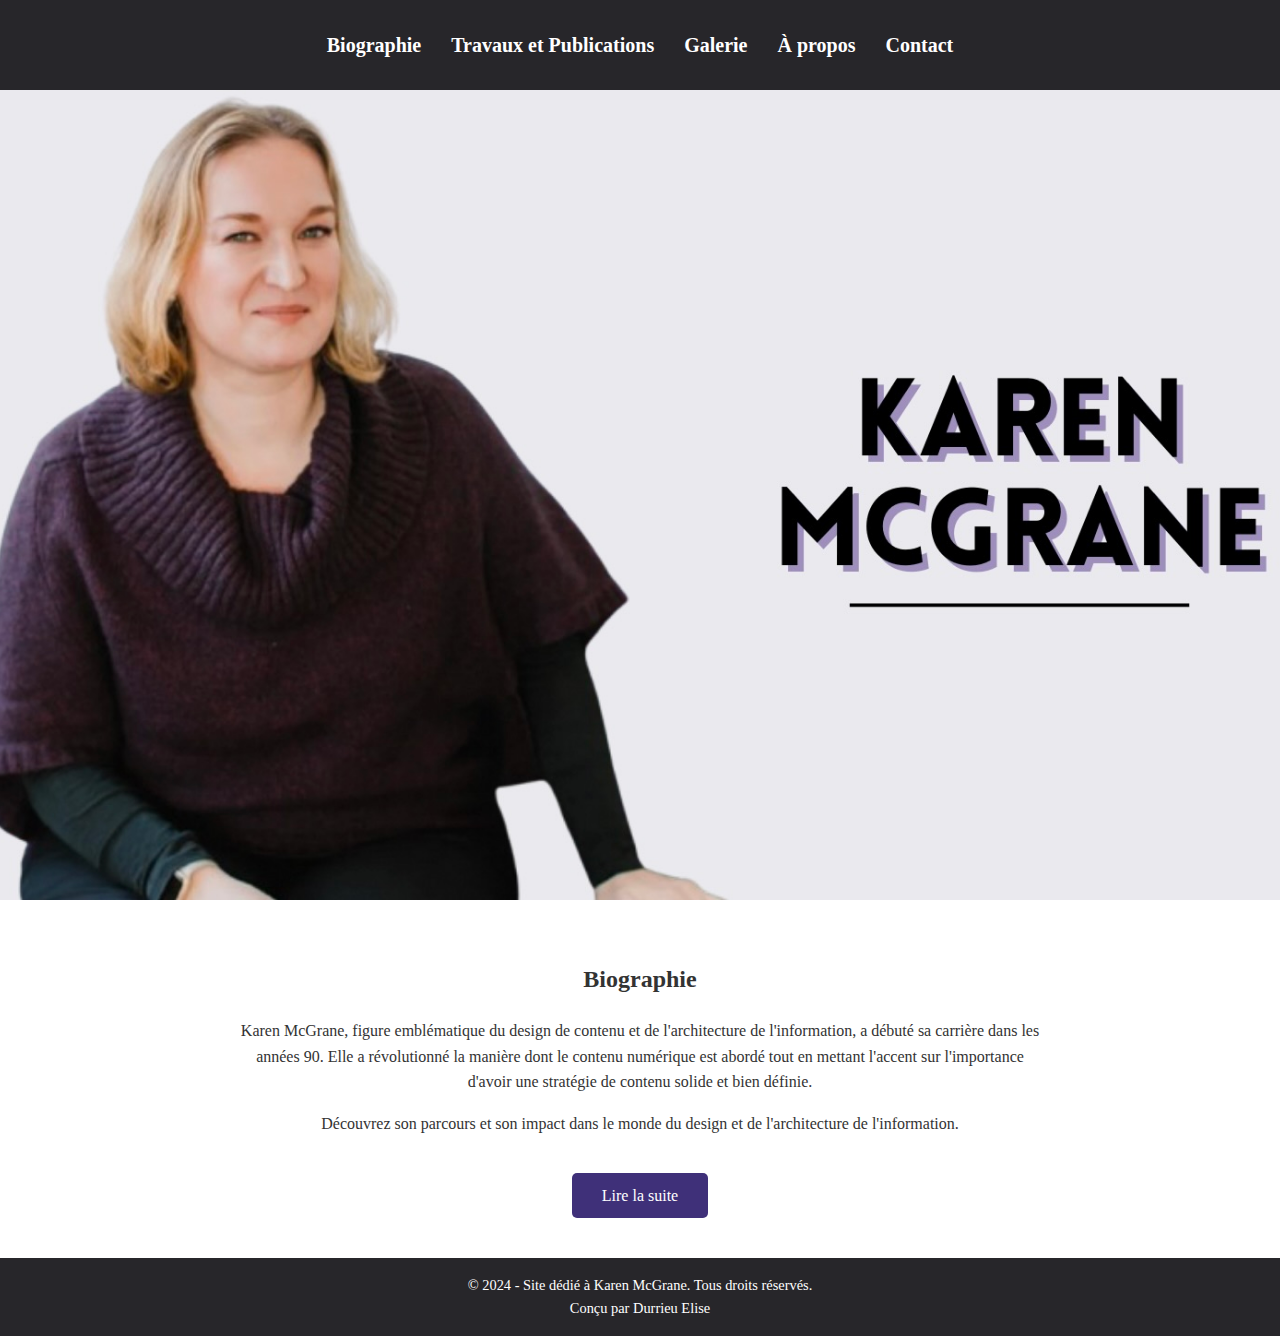
<file: index.html>
<!DOCTYPE html>
<html lang="fr">
<head>
    <meta charset="UTF-8">
    <meta name="viewport" content="width=device-width, initial-scale=1.0">
    <title>Biographie de Karen McGrane</title>
    <link rel="stylesheet" href="./css/style.css">
</head>
<body>
    <header>
        <nav>
            <ul class="menu">
                <li><a href="./html/biographie.html">Biographie</a></li>
                <li><a href="./html/Travaux et Publications.html">Travaux et Publications</a></li>
                <li><a href="./html/Galeries.html">Galerie</a></li>
                <li><a href="./html/a-propos.html">À propos</a></li>
                <li><a href="./html/Contact.html">Contact</a></li> 
            </ul>
        </nav>
    </header>
    <main>
        <section class="intro">
            <div class="intro-image">
                <img src="./image/Karen McGrane.jpeg" alt="Photo de Karen McGrane">
            </div>
        </section>
        <section class="biography">
            <div class="bio-content">
                <h2>Biographie</h2>
                <p>Karen McGrane, figure emblématique du design de contenu et de l'architecture de l'information, a débuté sa carrière dans les années 90. Elle a révolutionné la manière dont le contenu numérique est abordé tout en mettant l'accent sur l'importance d'avoir une stratégie de contenu solide et bien définie.</p>
                <p>Découvrez son parcours et son impact dans le monde du design et de l'architecture de l'information.</p>
                <a href="./html/biographie.html" class="bio-button">Lire la suite</a>
            </div>
        </section>
    </main>
    <footer>
        <div class="footer-content">
            <p>&copy; 2024 - Site dédié à Karen McGrane. Tous droits réservés.</p>
            <p>Conçu par Durrieu Elise</p>
        </div>
    </footer>
</body>
</html>
</file>
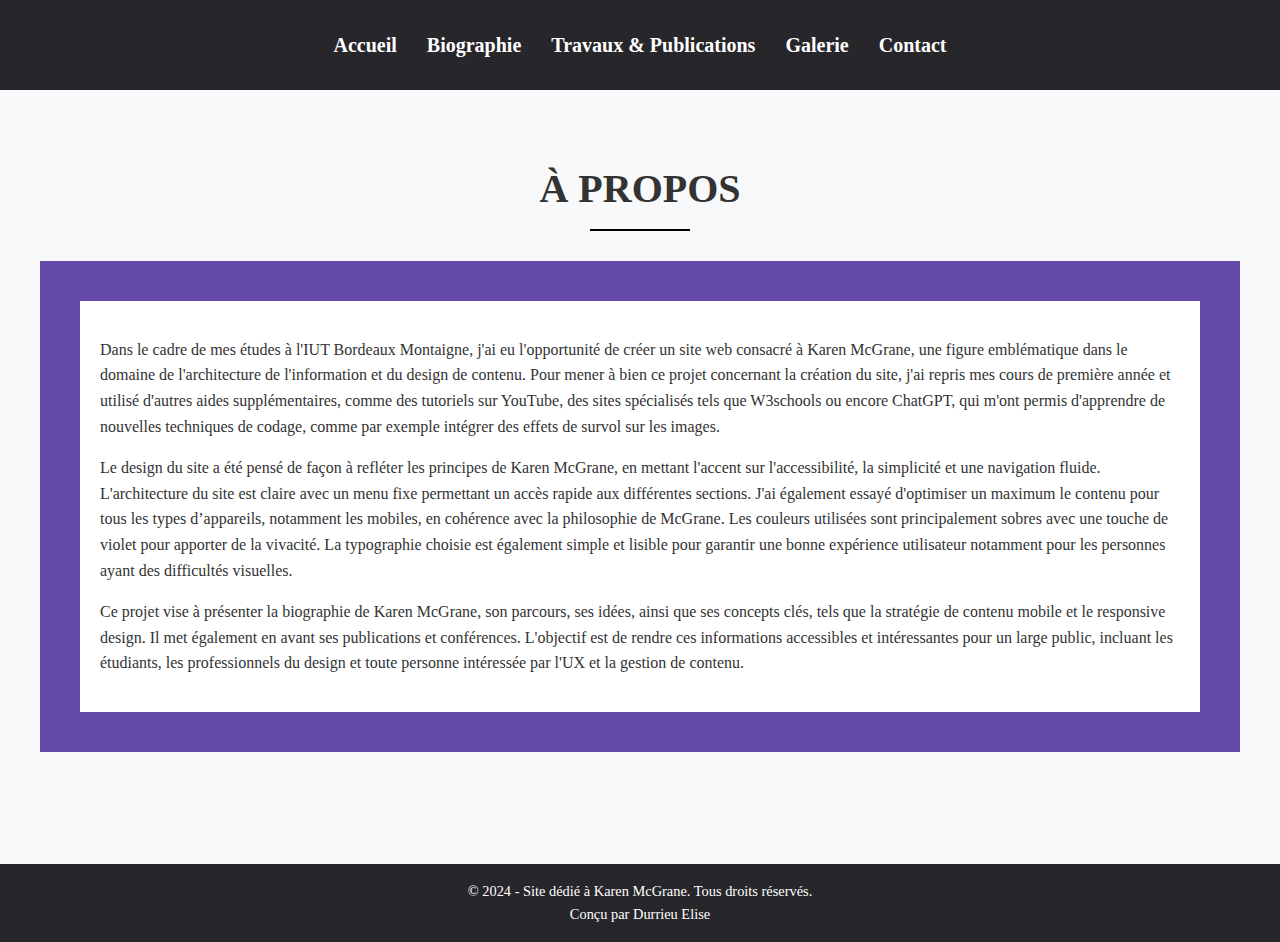
<file: html/a-propos.html>
<!DOCTYPE html>
<html lang="fr">
<head>
   <meta charset="UTF-8">
   <meta name="viewport" content="width=device-width, initial-scale=1.0">
   <title>Galerie</title>
   <link rel="stylesheet" href="../css/a-propos.css">
</head>
<body>
   <header>
       <nav>
           <ul class="menu">
               <li><a href="../index.html">Accueil</a></li>
               <li><a href="./biographie.html">Biographie</a></li>
               <li><a href="./Travaux et Publications.html">Travaux & Publications</a></li>
               <li><a href="./Galeries.html">Galerie</a></li>
               <li><a href="./Contact.html" class="active">Contact</a></li>
           </ul>
       </nav>
   </header>

   <main class="gallery-container">
        <h1>À PROPOS</h1>
        
        <div class="content-wrapper">
            <div class="text-section">
                <p class="intro-text">Dans le cadre de mes études à l'IUT Bordeaux Montaigne, j'ai eu l'opportunité de créer un site web consacré à Karen McGrane, une figure emblématique dans le domaine de l'architecture de l'information et du design de contenu. Pour mener à bien ce projet concernant la création du site, j'ai repris mes cours de première année et utilisé d'autres aides supplémentaires, comme des tutoriels sur YouTube, des sites spécialisés tels que W3schools ou encore ChatGPT, qui m'ont permis d'apprendre de nouvelles techniques de codage, comme par exemple intégrer des effets de survol sur les images.</p>
                <p class="intro-text">Le design du site a été pensé de façon à refléter les principes de Karen McGrane, en mettant l'accent sur l'accessibilité, la simplicité et une navigation fluide. L'architecture du site est claire avec un menu fixe permettant un accès rapide aux différentes sections. J'ai également essayé d'optimiser un maximum le contenu pour tous les types d’appareils, notamment les mobiles, en cohérence avec la philosophie de McGrane. Les couleurs utilisées sont principalement sobres avec une touche de violet pour apporter de la vivacité. La typographie choisie est également simple et lisible pour garantir une bonne expérience utilisateur notamment pour les personnes ayant des difficultés visuelles.</p>
                <p class="intro-text">Ce projet vise à présenter la biographie de Karen McGrane, son parcours, ses idées, ainsi que ses concepts clés, tels que la stratégie de contenu mobile et le responsive design. Il met également en avant ses publications et conférences. L'objectif est de rendre ces informations accessibles et intéressantes pour un large public, incluant les étudiants, les professionnels du design et toute personne intéressée par l'UX et la gestion de contenu.</p>
            </div>
        </div>
    </main>

    <footer>
        <p>&copy; 2024 - Site dédié à Karen McGrane. Tous droits réservés.</p>
        <p>Conçu par Durrieu Elise</p>
    </footer>
</body>
</html>
</file>
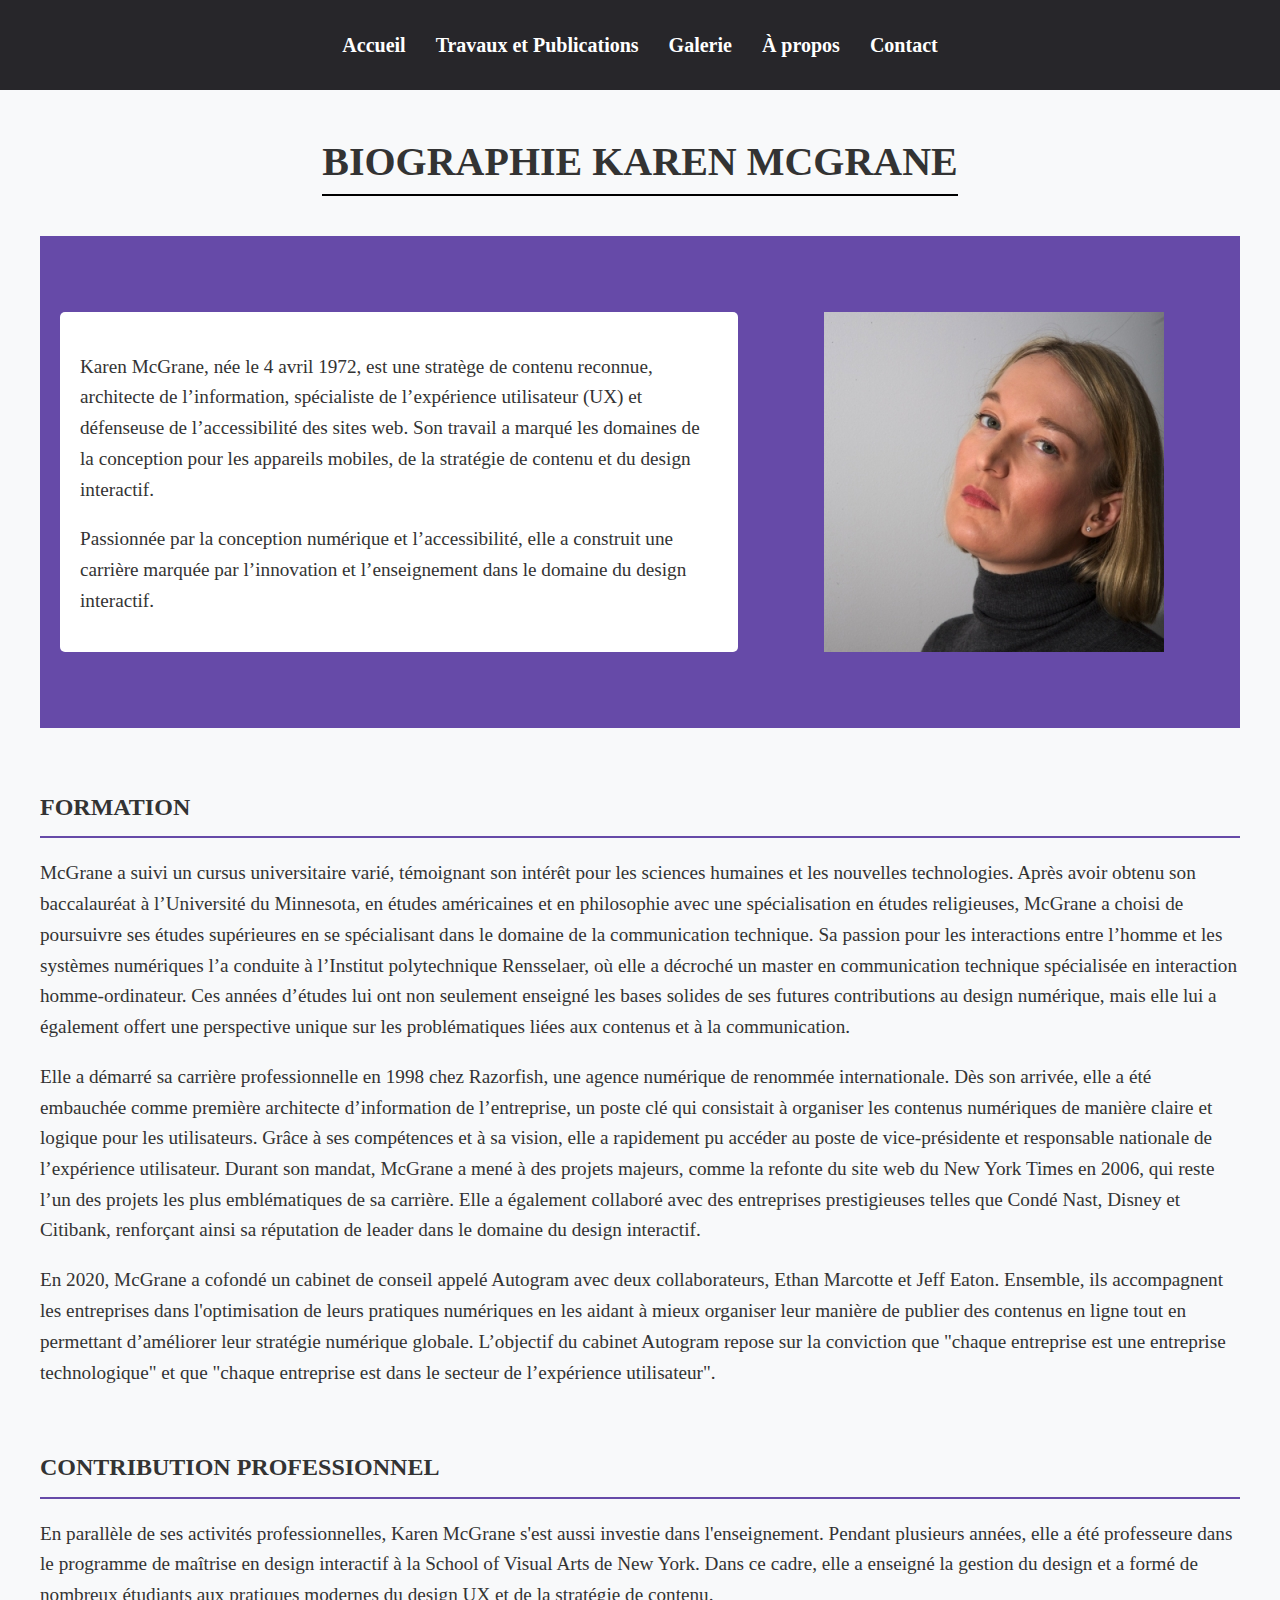
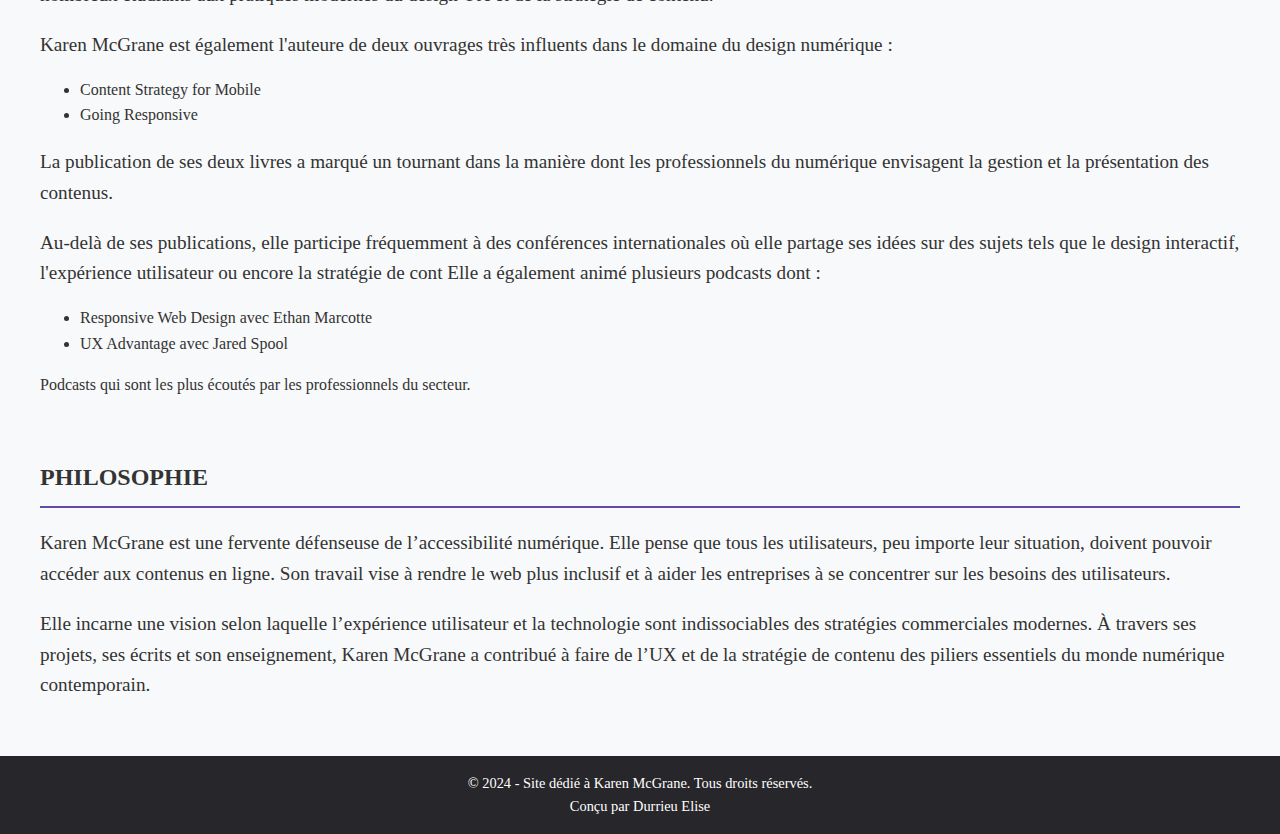
<file: html/biographie.html>
<!DOCTYPE html>
<html lang="fr">
<head>
   <meta charset="UTF-8">
   <meta name="viewport" content="width=device-width, initial-scale=1.0">
   <title>Biographie - Karen McGrane</title>
   <link rel="stylesheet" href="../css/biographie.css">
</head>
<body>
   <header>
       <nav>
           <ul class="menu">
               <li><a href="../index.html">Accueil</a></li>
               <li><a href="./Travaux et Publications.html">Travaux et Publications</a></li>
               <li><a href="./Galeries.html">Galerie</a></li>
               <li><a href="./a-propos.html">À propos</a></li>
               <li><a href="./Contact.html">Contact</a></li>
           </ul>
       </nav>
   </header>
   
   <main class="biography-content">
    <h1>BIOGRAPHIE KAREN MCGRANE</h1>
    
    <div class="content-wrapper">
        <div class="text-section">
            <p class="intro-text">Karen McGrane, née le 4 avril 1972, est une stratège de contenu reconnue, architecte de l’information, spécialiste de l’expérience utilisateur (UX) et défenseuse de l’accessibilité des sites web. Son travail a marqué les domaines de la conception pour les appareils mobiles, de la stratégie de contenu et du design interactif.            </p>
            <p class="intro-text">Passionnée par la conception numérique et l’accessibilité, elle a construit une carrière marquée par l’innovation et l’enseignement dans le domaine du design interactif.</p>
        </div>
        
        <div class="image-section">
            <img src="../image/McGrane.jpeg" alt="Karen McGrane en conférence">
        </div>
    </div>

           <section class="bio-point">
               <h2>FORMATION</h2>
               <p class="intro-text">McGrane a suivi un cursus universitaire varié, témoignant son intérêt pour les sciences humaines et les nouvelles technologies. Après avoir obtenu son baccalauréat à l’Université du Minnesota, en études américaines et en philosophie avec une spécialisation en études religieuses, McGrane a choisi de poursuivre ses études supérieures en se spécialisant dans le domaine de la communication technique. Sa passion pour les interactions entre l’homme et les systèmes numériques l’a conduite à l’Institut polytechnique Rensselaer, où elle a décroché un master en communication technique spécialisée en interaction homme-ordinateur. Ces années d’études lui ont non seulement enseigné les bases solides de ses futures contributions au design numérique, mais elle lui a également offert une perspective unique sur les problématiques liées aux contenus et à la communication.</p>
                <p class="intro-text">Elle a démarré sa carrière professionnelle en 1998 chez Razorfish, une agence numérique de renommée internationale. Dès son arrivée, elle a été embauchée comme première architecte d’information de l’entreprise, un poste clé qui consistait à organiser les contenus numériques de manière claire et logique pour les utilisateurs. Grâce à ses compétences et à sa vision, elle a rapidement pu accéder au poste de vice-présidente et responsable nationale de l’expérience utilisateur. Durant son mandat, McGrane a mené à des projets majeurs, comme la refonte du site web du New York Times en 2006, qui reste l’un des projets les plus emblématiques de sa carrière. Elle a également collaboré avec des entreprises prestigieuses telles que Condé Nast, Disney et Citibank, renforçant ainsi sa réputation de leader dans le domaine du design interactif.</p>
            <p class="intro-text">En 2020, McGrane a cofondé un cabinet de conseil appelé Autogram avec deux collaborateurs, Ethan Marcotte et Jeff Eaton. Ensemble, ils accompagnent les entreprises dans l'optimisation de leurs pratiques numériques en les aidant à mieux organiser leur manière de publier des contenus en ligne tout en permettant d’améliorer leur stratégie numérique globale. L’objectif du cabinet Autogram repose sur la conviction que "chaque entreprise est une entreprise technologique" et que "chaque entreprise est dans le secteur de l’expérience utilisateur".</p>
            </section>

<section class="bio-point">
    <h2>CONTRIBUTION PROFESSIONNEL</h2>
    <p class="intro-text">En parallèle de ses activités professionnelles, Karen McGrane s'est aussi investie dans l'enseignement. Pendant plusieurs années, elle a été professeure dans le programme de maîtrise en design interactif à la School of Visual Arts de New York. Dans ce cadre, elle a enseigné la gestion du design et a formé de nombreux étudiants aux pratiques modernes du design UX et de la stratégie de contenu.</p>
    
    <p class="intro-text">Karen McGrane est également l'auteure de deux ouvrages très influents dans le domaine du design numérique :</p>
    <ul>
        <li>Content Strategy for Mobile</li>
        <li>Going Responsive</li>
    </ul>
    <p class="intro-text">La publication de ses deux livres a marqué un tournant dans la manière dont les professionnels du numérique envisagent la gestion et la présentation des contenus.</p>
    
    <p class="intro-text">Au-delà de ses publications, elle participe fréquemment à des conférences internationales où elle partage ses idées sur des sujets tels que le design interactif, l'expérience utilisateur ou encore la stratégie de cont

        Elle a également animé plusieurs podcasts dont : 
        <ul>
        <li>Responsive Web Design avec Ethan Marcotte</li> 
        <li>UX Advantage avec Jared Spool</li>
        </ul>
        Podcasts qui sont les plus écoutés par les professionnels du secteur.</p>    
            
    </section>

            <section class="bio-point">
                <h2>PHILOSOPHIE</h2>
                <p class="intro-text">Karen McGrane est une fervente défenseuse de l’accessibilité numérique. Elle pense que tous les utilisateurs, peu importe leur situation, doivent pouvoir accéder aux contenus en ligne. Son travail vise à rendre le web plus inclusif et à aider les entreprises à se concentrer sur les besoins des utilisateurs.</p>
                <p class="intro-text">Elle incarne une vision selon laquelle l’expérience utilisateur et la technologie sont indissociables des stratégies commerciales modernes. À travers ses projets, ses écrits et son enseignement, Karen McGrane a contribué à faire de l’UX et de la stratégie de contenu des piliers essentiels du monde numérique contemporain.</p>
            </main>
        <footer>
            <div class="footer-content">
                <p >&copy; 2024 - Site dédié à Karen McGrane. Tous droits réservés.</p>
                <p>Conçu par Durrieu Elise</p>
            </div>
        </footer>
    </body>
    </html>
</file>
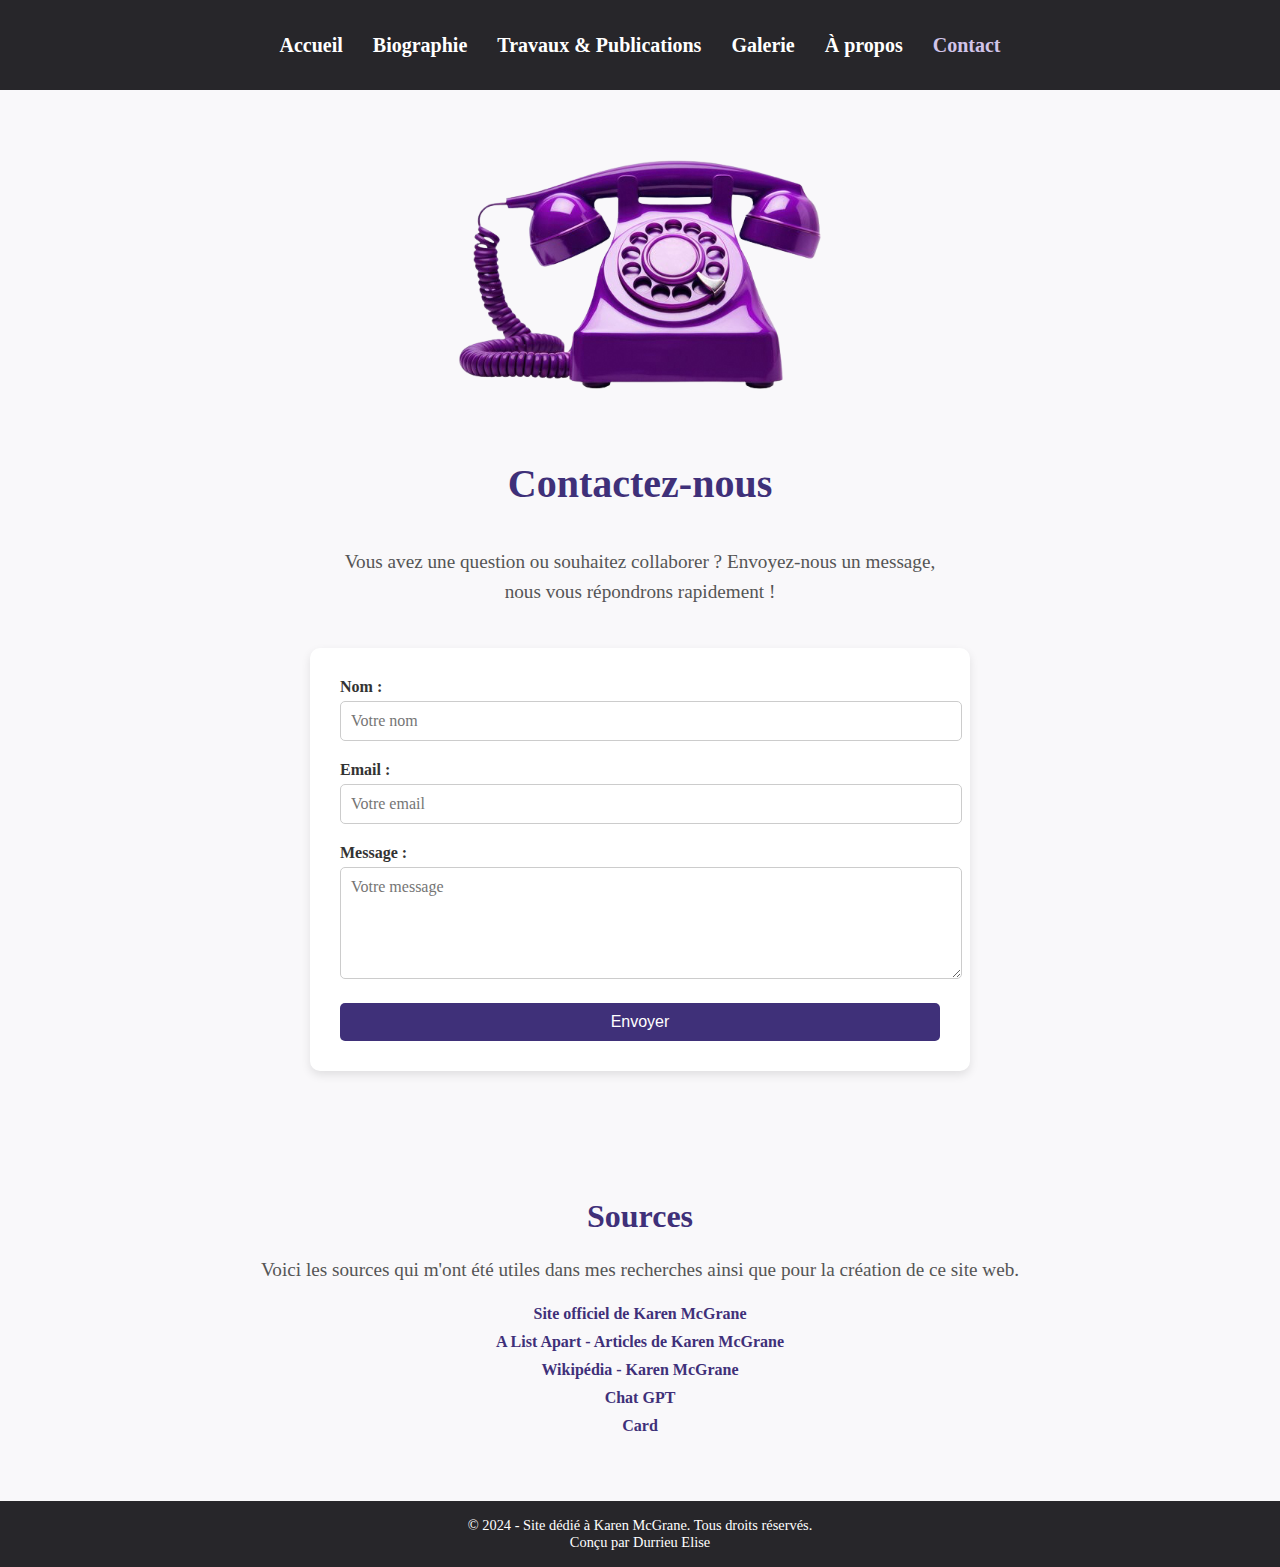
<file: html/Contact.html>
<!DOCTYPE html>
<html lang="fr">
<head>
    <meta charset="UTF-8">
    <meta name="viewport" content="width=device-width, initial-scale=1.0">
    <title>Contact - Karen McGrane</title>
    <link rel="stylesheet" href="../css/contact.css">
</head>
<body>
    <header>
        <nav>
            <ul class="menu">
                <li><a href="../index.html">Accueil</a></li>
                <li><a href="./biographie.html">Biographie</a></li>
                <li><a href="./Travaux et Publications.html">Travaux & Publications</a></li>
                <li><a href="./Galeries.html">Galerie</a></li>
                <li><a href="./a-propos.html">À propos</a></li>
                <li><a href="./contact.html" class="active">Contact</a></li>
            </ul>
        </nav>
    </header>

    <main> 
         <section class="contact-section">
                <div class="contact-image">
                    <img src="../image/telephone.png" alt="Illustration de Contactez-nous">
                </div>

            <h1>Contactez-nous</h1>
            <p>Vous avez une question ou souhaitez collaborer ? Envoyez-nous un message, nous vous répondrons rapidement !</p>
            <div class="contact-form">
                <form action="https://formspree.io/f/YOUR_FORM_ID" method="POST">
                    <div class="form-group">
                        <label for="name">Nom :</label>
                        <input type="text" id="name" name="name" placeholder="Votre nom" required>
                    </div>
                    <div class="form-group">
                        <label for="email">Email :</label>
                        <input type="email" id="email" name="email" placeholder="Votre email" required>
                    </div>
                    <div class="form-group">
                        <label for="message">Message :</label>
                        <textarea id="message" name="message" rows="5" placeholder="Votre message" required></textarea>
                    </div>
                    <button type="submit" class="cta">Envoyer</button>
                </form>
            </div>
        </section>
        
        <section class="sources-section">
            <h2>Sources</h2>
            <p>Voici les sources qui m'ont été utiles dans mes recherches ainsi que pour la création de ce site web.</p>
            <ul class="sources-list">
                <li><a href="https://karenmcgrane.com" target="_blank">Site officiel de Karen McGrane</a></li>
                <li><a href="https://alistapart.com/" target="_blank">A List Apart - Articles de Karen McGrane</a></li>
                <li><a href="https://en.wikipedia.org/wiki/Karen_McGrane" target="_blank">Wikipédia - Karen McGrane</a></li>
                <li><a href="https://chatgpt.com/?model=auto" target="_blank">Chat GPT</a></li>
                <li><a href="https://www.w3schools.com/howto/howto_js_topnav_responsive.asp" target="_blank">Card</a></li>
            </ul>
        </section>
    </main>

    <footer>
        <div class="footer-content">
            <p>&copy; 2024 - Site dédié à Karen McGrane. Tous droits réservés.</p>
            <p>Conçu par Durrieu Elise</p>
        </div>
    </footer>
</body>
</html>
</file>
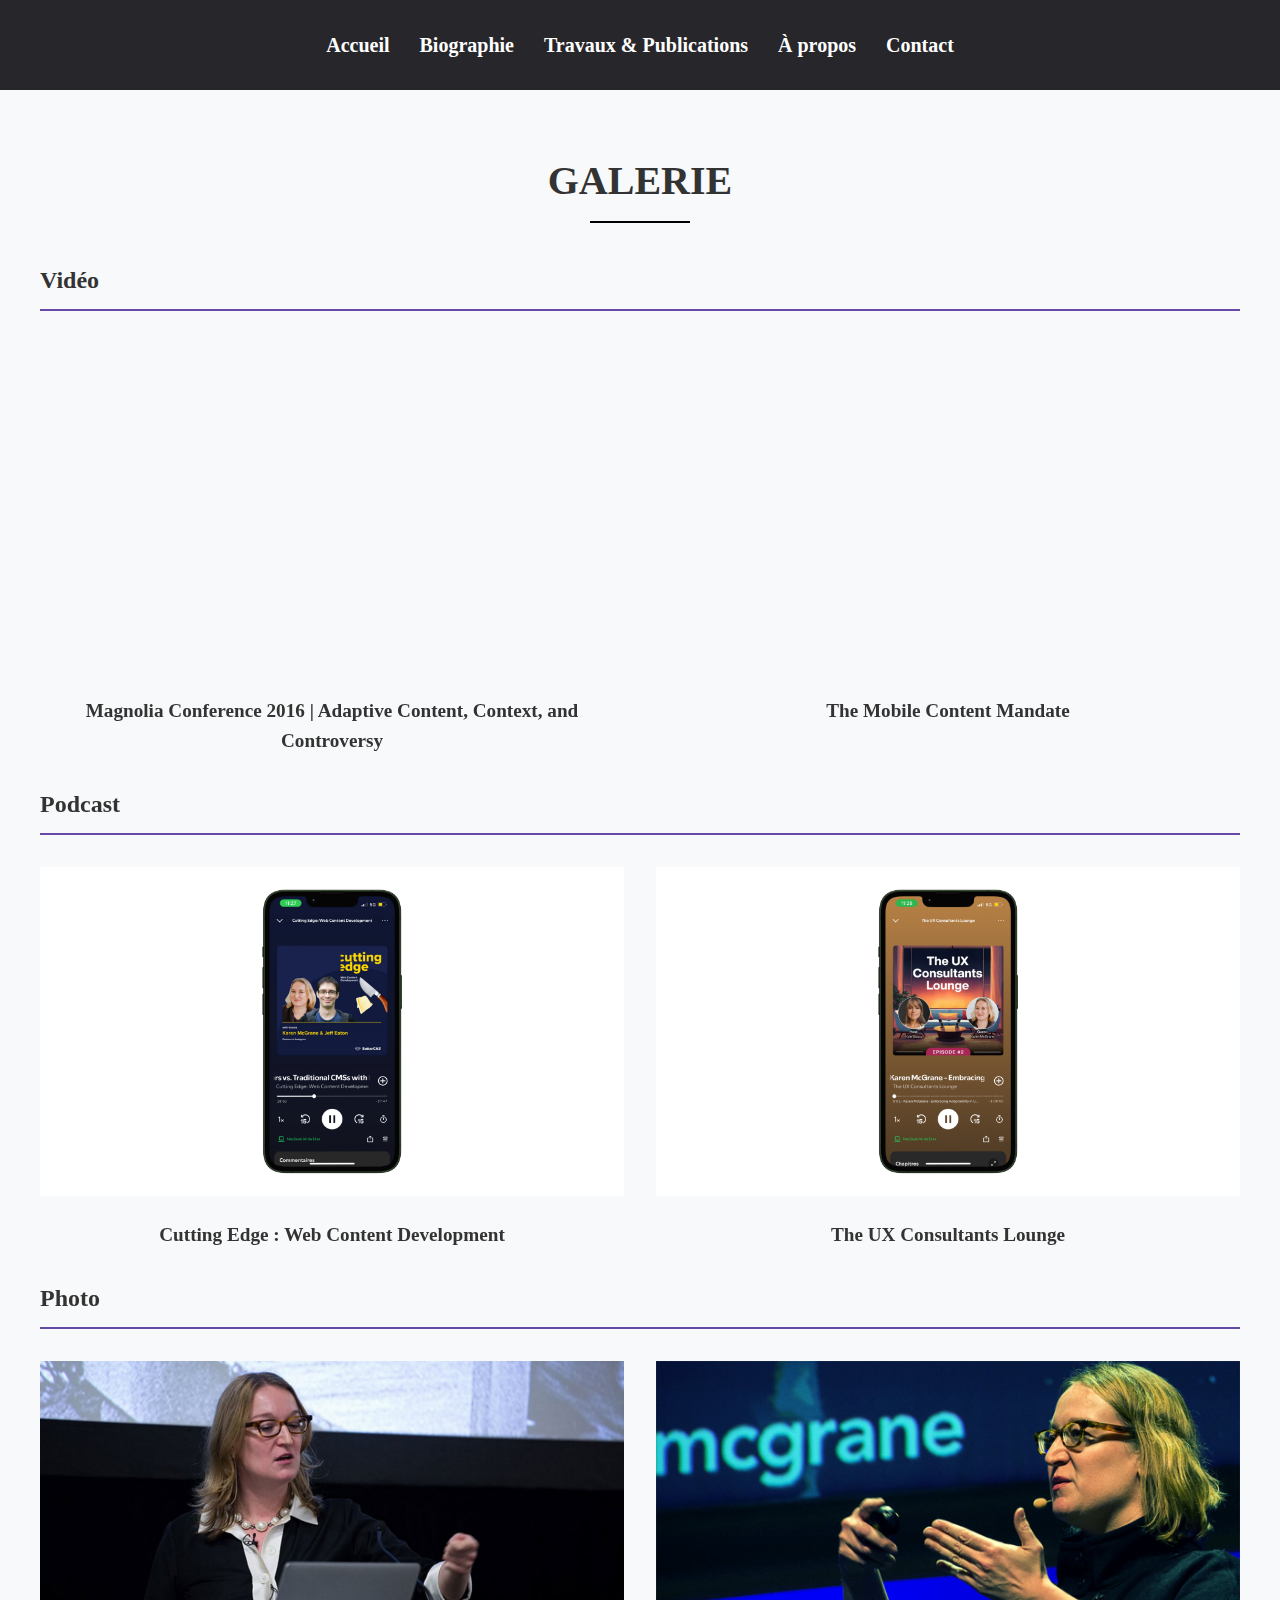
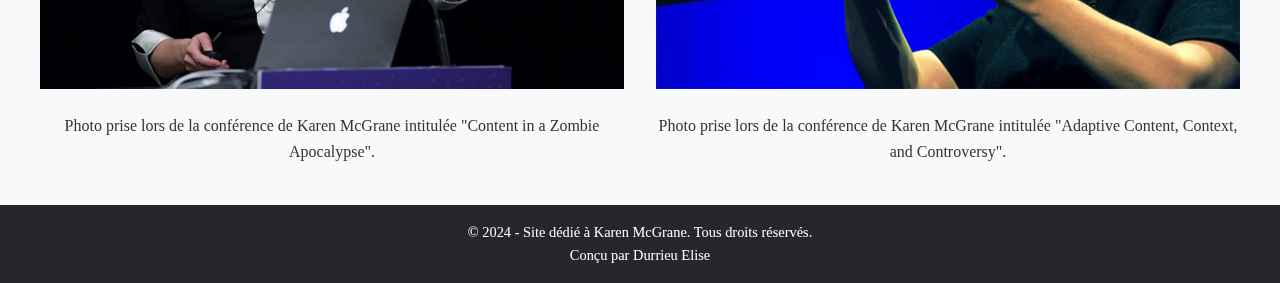
<file: html/Galeries.html>
<!DOCTYPE html>
<html lang="fr">
<head>
   <meta charset="UTF-8">
   <meta name="viewport" content="width=device-width, initial-scale=1.0">
   <title>Galerie</title>
   <link rel="stylesheet" href="../css/galerie.css">
</head>
<body>
   <header>
       <nav>
           <ul class="menu">
               <li><a href="../index.html">Accueil</a></li>
               <li><a href="./biographie.html">Biographie</a></li>
               <li><a href="./Travaux et Publications.html">Travaux & Publications</a></li>
               <li><a href="./a-propos.html">À propos</a></li>
               <li><a href="./Contact.html">Contact</a></li>
           </ul>
       </nav>
   </header>

   <main class="gallery-container">
       <h1>GALERIE</h1>
 
        <h2>Vidéo</h2>
        <div class="gallery-grid">
            <div class="gallery-item">
                <div class="video-container">
                    <iframe 
                        src="https://www.youtube.com/embed/iihRA3MnohQ" 
                        frameborder="0" 
                        allow="accelerometer; autoplay; clipboard-write; encrypted-media; gyroscope; picture-in-picture" 
                        allowfullscreen>
                    </iframe>
                </div>
                <h3>Magnolia Conference 2016 | Adaptive Content, Context, and Controversy</h3>
            </div>
 
            <div class="gallery-item">
                <div class="video-container">
                    <iframe 
                        src="https://www.youtube.com/embed/4s5XXUU5Cn8" 
                        frameborder="0" 
                        allow="accelerometer; autoplay; clipboard-write; encrypted-media; gyroscope; picture-in-picture" 
                        allowfullscreen>
                    </iframe>
                </div>
                <h3>The Mobile Content Mandate</h3>
            </div>
        </div>
 
        <h2>Podcast</h2>
        <div class="gallery-grid">
            <div class="gallery-item">
                <div class="photo-container">
                    <img src="../image/Podcast1.png" alt="Description Photo 1">
                </div>
                <h3>Cutting Edge : Web Content Development</h3>
            </div>
 
            <div class="gallery-item">
                <div class="photo-container">
                    <img src="../image/podcast2.png" alt="Description Photo 2">
                </div>
                <h3>The UX Consultants Lounge</h3>
            </div>
        </div>
 
        <h2>Photo</h2>
        <div class="gallery-grid">
            <div class="gallery-item">
                <div class="photo-container">
                    <img src="../image/Conference Karen 2.png" alt="Description Photo 1">
                </div>
                <p class="legend">Photo prise lors de la conférence de Karen McGrane intitulée "Content in a Zombie Apocalypse".</p>
            </div>
 
            <div class="gallery-item">
                <div class="photo-container">
                    <img src="../image/conferences Karen.jpeg" alt="Description Photo 2">
                </div>
                <p class="legend">Photo prise lors de la conférence de Karen McGrane intitulée "Adaptive Content, Context, and Controversy".</p>
            </div>
        </div>
    </main>
</body>

<footer>
    <div class="footer-content">
        <p>&copy; 2024 - Site dédié à Karen McGrane. Tous droits réservés.</p>
        <p>Conçu par Durrieu Elise</p>
    </div>
</footer>
</body>
</html>
</file>
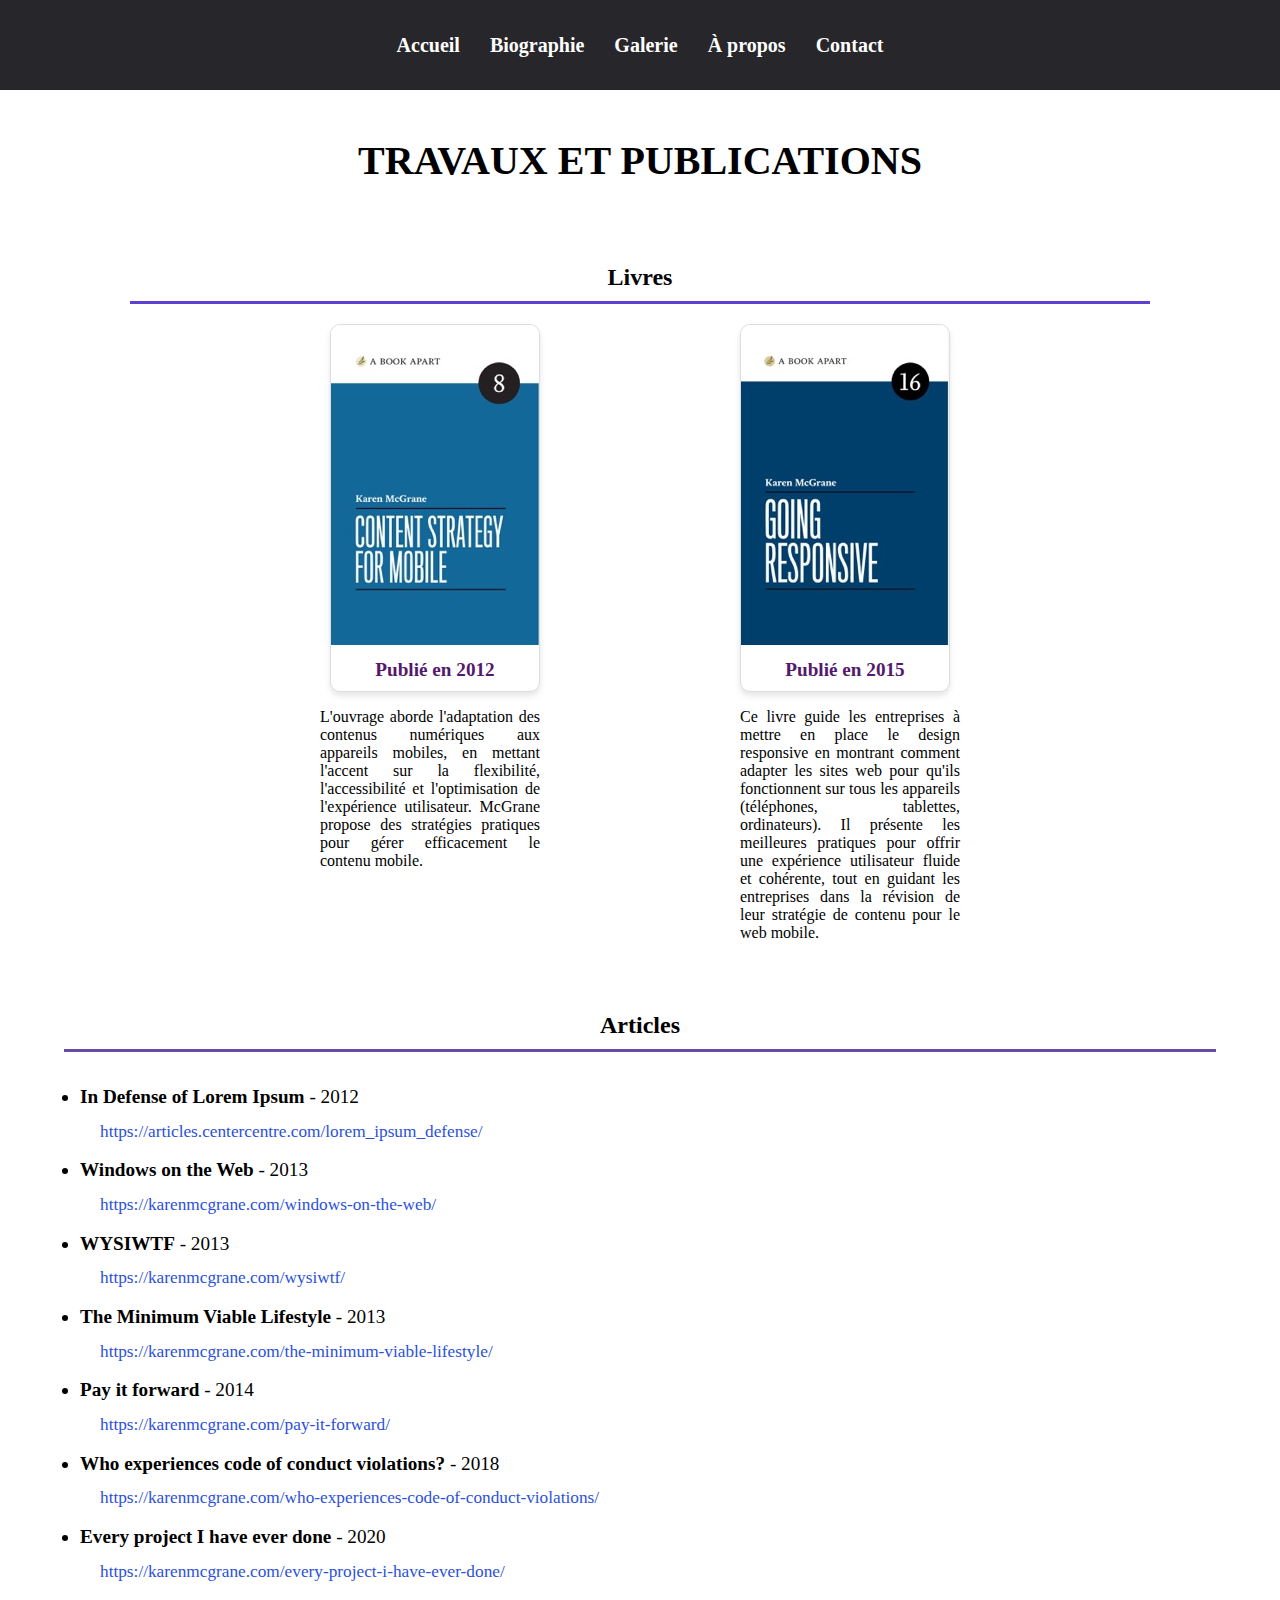
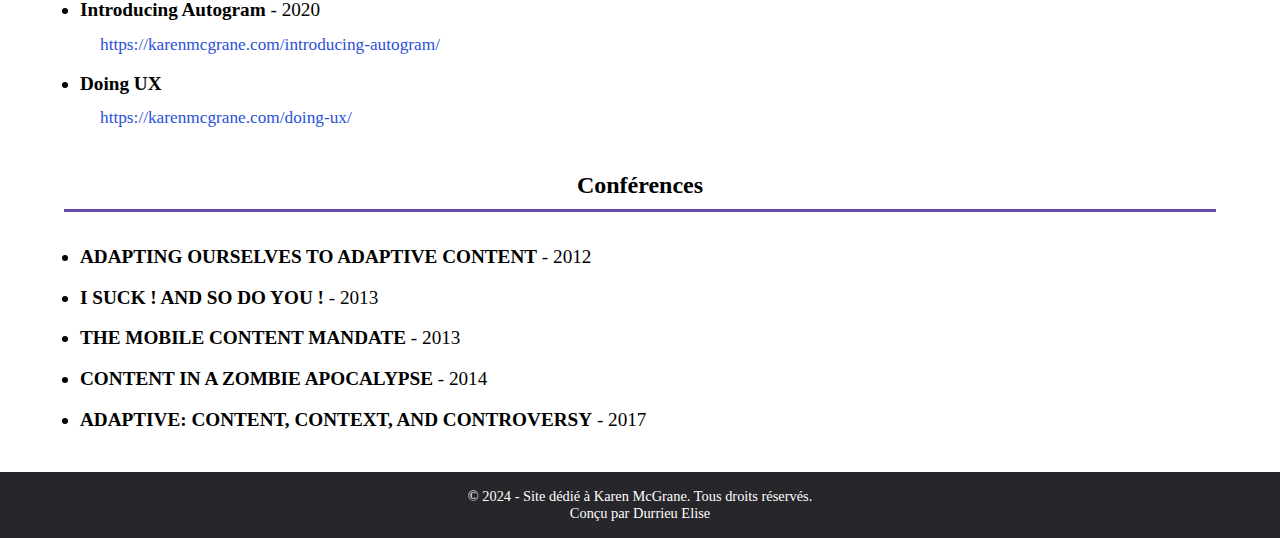
<file: html/Travaux et Publications.html>
<!DOCTYPE html>
<html lang="fr">
<head>
    <meta charset="UTF-8">
    <meta name="viewport" content="width=device-width, initial-scale=1.0">
    <title>Travaux et publications</title>
    <link rel="stylesheet" href="../css/travaux&publications.css">
</head>
<body>
    <header>
        <nav>
            <ul class="menu">
                <li><a href="../index.html">Accueil</a></li>
                <li><a href="./biographie.html">Biographie</a></li>
                <li><a href="./Galeries.html">Galerie</a></li>
                <li><a href="./a-propos.html">À propos</a></li>
                <li><a href="./Contact.html">Contact</a></li>
            </ul>
        </nav>
    </header>
    <main class="publications-content">
        <h1>TRAVAUX ET PUBLICATIONS</h1>
        <section class="books-section">
            <h2>Livres</h2>
            <div class="books-container">
                <div class="book">
                    <a href="https://abookapart.com/products/content-strategy-for-mobile.html" target="_blank">
                        <img src="../image/Livre1.jpeg" alt="GOING RESPONSIVE">
                    </a>
                    <div class="book-title">Publié en 2012</div>
                </div>
                <div class="book">
                    <a href="https://abookapart.com/products/going-responsive.html" target="_blank">
                        <img src="../image/Livre2.jpeg" alt="GOING RESPONSIVE">
                     </a>
                    <div class="book-title">Publié en 2015</div>
                </div>

            </div>
            <div class="books-container">
                <p>L'ouvrage aborde l'adaptation des contenus numériques aux appareils mobiles, en mettant l'accent sur la flexibilité, l'accessibilité et l'optimisation de l'expérience utilisateur. McGrane propose des stratégies pratiques pour gérer efficacement le contenu mobile.</p>
                <p>Ce livre guide les entreprises à mettre en place le design responsive en montrant comment adapter les sites web pour qu'ils fonctionnent sur tous les appareils (téléphones, tablettes, ordinateurs). Il présente les meilleures pratiques pour offrir une expérience utilisateur fluide et cohérente, tout en guidant les entreprises dans la révision de leur stratégie de contenu pour le web mobile.</p>

            </div>

        </section>
        <section class="bio-point">
            <h2>Articles</h2>
            <ul>
                <li>
                    <strong>In Defense of Lorem Ipsum</strong> - 2012
                    <div class="article-link">
                        <a href="https://articles.centercentre.com/lorem_ipsum_defense/" target="_blank">https://articles.centercentre.com/lorem_ipsum_defense/</a>
                    </div>
                </li>
                <li>
                    <strong>Windows on the Web</strong> - 2013
                    <div class="article-link">
                        <a href="https://karenmcgrane.com/windows-on-the-web/" target="_blank">https://karenmcgrane.com/windows-on-the-web/</a>
                    </div>
                </li>
                <li>
                    <strong>WYSIWTF</strong> - 2013
                    <div class="article-link">
                        <a href="https://karenmcgrane.com/wysiwtf/" target="_blank">https://karenmcgrane.com/wysiwtf/</a>
                    </div>
                </li>
                <li>
                    <strong>The Minimum Viable Lifestyle</strong> - 2013
                    <div class="article-link">
                        <a href="https://karenmcgrane.com/the-minimum-viable-lifestyle/" target="_blank">https://karenmcgrane.com/the-minimum-viable-lifestyle/</a>
                    </div>
                </li>
                <li>
                    <strong>Pay it forward</strong> - 2014
                    <div class="article-link">
                        <a href="https://karenmcgrane.com/pay-it-forward/" target="_blank">https://karenmcgrane.com/pay-it-forward/</a>
                    </div>
                </li>
                <li>
                    <strong>Who experiences code of conduct violations?</strong> - 2018
                    <div class="article-link">
                        <a href="https://karenmcgrane.com/who-experiences-code-of-conduct-violations/" target="_blank">https://karenmcgrane.com/who-experiences-code-of-conduct-violations/</a>
                    </div>
                </li>
                <li>
                    <strong>Every project I have ever done</strong> - 2020
                    <div class="article-link">
                        <a href="https://karenmcgrane.com/every-project-i-have-ever-done/" target="_blank">https://karenmcgrane.com/every-project-i-have-ever-done/</a>
                    </div>
                </li>
                <li>
                    <strong>Introducing Autogram</strong> - 2020
                    <div class="article-link">
                        <a href="https://karenmcgrane.com/introducing-autogram/" target="_blank">https://karenmcgrane.com/introducing-autogram/</a>
                    </div>
                </li>
                <li>
                    <strong>Doing UX</strong>
                    <div class="article-link">
                        <a href="https://karenmcgrane.com/doing-ux/" target="_blank">https://karenmcgrane.com/doing-ux/</a>
                    </div>
                </li>
            </ul>
        </section>
        <section class="bio-point">
            <h2>Conférences</h2>
            <ul>
                <li><strong>ADAPTING OURSELVES TO ADAPTIVE CONTENT</strong> - 2012</li>
                <li><strong>I SUCK ! AND SO DO YOU !</strong> - 2013</li>
                <li><strong>THE MOBILE CONTENT MANDATE</strong> - 2013</li>
                <li><strong>CONTENT IN A ZOMBIE APOCALYPSE</strong> - 2014</li>
                <li><strong>ADAPTIVE: CONTENT, CONTEXT, AND CONTROVERSY</strong> - 2017</li>
            </ul>
        </section>
    </main>
    <footer>
        <div class="footer-content">
            <p>&copy; 2024 - Site dédié à Karen McGrane. Tous droits réservés.</p>
            <p>Conçu par Durrieu Elise</p>
        </div>
    </footer>
</body>
</html>
</file>
<file: css/style.css>
body {
   margin: 0;
   font-family: inherit;
   line-height: 1.6;
   background-color: #f8f9fa;
   color: #333;
   min-height: 100vh;
}

header {
   background-color: #27262a;
   color: white;
   height: 10vh;
   display: flex;
   align-items: center;
   justify-content: center;
}

nav .menu {
   list-style: none;
   display: flex;
   margin: 0;
   padding: 0;
}

nav .menu li {
   margin: 0 15px;
   font-size: 20px;
}

nav .menu li a {
   text-decoration: none;
   color: white;
   font-weight: bold;
   transition: color 0.3s;
}

nav .menu li a:hover {
   color: #d1c4e9;
}

main {
   display: flex;
   flex-direction: column;
}

.intro {
   display: flex;
   min-height: 90vh;
   align-items: center;
   padding: 0;
   background-color: white;
}

.intro-image {
   flex: 1.2;
   height: 90vh;
}

.intro-image img {
   width: 100%;
   height: 100%;
   object-fit: cover;
   object-position: center;
}

.underline {
   height: 2px;
   background-color: black;
   width: 60%;
   margin-left: auto;
   margin-top: 20px;
}

.biography {
   background-color: #ffffff;
   display: flex;
   justify-content: center;
   align-items: center;
   padding: 20px;
}

.bio-content {
   max-width: 800px;
   text-align: center;
   padding: 20px;
}

.bio-button {
   display: inline-block;
   padding: 10px 30px;
   background-color: #3f3079;
   color: white;
   text-decoration: none;
   border-radius: 5px;
   margin-top: 20px;
   transition: background-color 0.3s;
}

.bio-button:hover {
   background-color: #8464c4;
}

@media (max-width: 768px) {
   .intro {
       flex-direction: column;
       padding: 20px;
   }

   .intro-image {
       height: 50vh;
       width: 100%;
   }

   .underline {
       margin: 20px auto 0;
   }
}

footer {
   background-color: #27262a;
   color: white;
   text-align: center;
   padding: 1rem 0;
   position: relative;
   bottom: 0;
   width: 100%;
}

footer p {
   margin: 0;
   font-size: 0.9rem;
}
</file>
<file: css/a-propos.css>
body {
    margin: 0;
    font-family: inherit;
    line-height: 1.6;
    background-color: #f8f9fa;
    color: #333;
    min-height: 100vh;
}
 
header {
    background-color: #27262a;
    color: white;
    height: 10vh;
    display: flex;
    align-items: center;
    justify-content: center;
}
main {
    max-width: 1200px;
    margin: 0 auto;
    padding: 40px;
}
nav .menu {
    list-style: none;
    display: flex;
    margin: 0;
    padding: 0;
}
 
nav .menu li {
    margin: 0 15px;
    font-size: 20px;
}
 
nav .menu li a {
    text-decoration: none;
    color: white;
    font-weight: bold;
    transition: color 0.3s;
}
 
nav .menu li a:hover {
    color: #d1c4e9;
}

h1 {
    text-align: center;
    font-size: 2.5em;
    margin-bottom: 40px;
    position: relative;
}

h1::after {
    content: '';
    position: absolute;
    bottom: -10px;
    left: 50%;
    transform: translateX(-50%);
    width: 100px;
    height: 2px;
    background-color: #000;
}

.content-wrapper {
    background-color: #664aa8;
    gap: 30px;
    padding: 20px; 
    margin-top: 40px;
    margin-bottom: 72px;
}
.text-section {
    background-color: white;
    padding: 20px;
    margin: 20px;
    min-height: 300px;
}
footer {
    background-color: #27262a;
    color: white;
    text-align: center;
    padding: 1rem 0;
    position: relative;
    bottom: 0;
    width: 100%;
 }
 
 footer p {
    margin: 0;
    font-size: 0.9rem;
 }
</file>
<file: css/biographie.css>
body {
    margin: 0;
    font-family: inherit;
    line-height: 1.6;
    background-color: #f8f9fa;
    color: #333;
    min-height: 100vh;
}

header {
    background-color: #27262a;
    color: white;
    height: 10vh;
    display: flex;
    align-items: center;
    justify-content: center;
}

nav .menu {
    list-style: none;
    display: flex;
    margin: 0;
    padding: 0;
}

nav .menu li {
    margin: 0 15px;
    font-size: 20px;
}

nav .menu li a {
    text-decoration: none;
    color: white;
    font-weight: bold;
    transition: color 0.3s;
}

nav .menu li a:hover {
    color: #d1c4e9;
}

main {
    max-width: 1200px;
    margin: 0 auto;
    padding: 40px;
}

h1 {
    text-align: center;
    font-size: 2.5em;
    border-bottom: 2px solid #000;
    margin: 0 auto;
    width: fit-content;
}

.content-wrapper {
    background-color: #664aa8;
    display: grid;
    grid-template-columns: 1.5fr 1fr;
    gap: 30px;
    padding: 20px; 
    margin-top: 40px;
    margin-bottom: 40px;
}

.text-section {
    background-color: white;
    padding: 20px;
    border-radius: 5px;
    margin: auto; 
}

.image-section {
    aspect-ratio: 1;
    display: flex;
    align-items: center;
    justify-content: center;
    border-radius: 5px; 
}

.bio-point {
    margin-top: 60px;
}

.bio-point h2 {
    border-bottom: 2px solid #664aa8;
    padding-bottom: 10px;
    margin-bottom: 20px;
}

.intro-text {
    font-size: 1.2em;
    line-height: 1.6;
    margin-bottom: 15px;
}

@media (max-width: 768px) {
    .content-wrapper {
        grid-template-columns: 1fr;
    }

    .image-section {
        aspect-ratio: 16/9;
    }
}

footer {
    background-color: #27262a;
    color: white;
    text-align: center;
    padding: 1rem 0;
    position: relative;
    bottom: 0;
    width: 100%;
}

footer p {
    margin: 0;
    font-size: 0.9rem;
}
</file>
<file: css/contact.css>
body {
    margin: 0;
    font-family: inherit;
    min-height: 100vh;
}

header {
    background-color: #27262a;
    color: white;
    height: 10vh;
    display: flex;
    align-items: center;
    justify-content: center;
}

nav .menu {
    list-style: none;
    display: flex;
    margin: 0;
    padding: 0;
}

nav .menu li {
    margin: 0 15px;
    font-size: 20px;
}

nav .menu li a {
    text-decoration: none;
    color: white;
    font-weight: bold;
    transition: color 0.3s;
}

nav .menu li a:hover {
    color: #d1c4e9;
}

.contact-image {
    margin-bottom: 20px;
}

.contact-image img {
    max-width: 400px;
    height: auto;
    border-radius: 10px;
}

.contact-section {
    background-color: #f9f8fa;
    padding: 50px 20px;
    text-align: center;
    min-height: 100vh;
    display: flex;
    flex-direction: column;
    justify-content: center;
    align-items: center;
}

.contact-section h1 {
    font-size: 2.5rem;
    color: #3f3079;
    margin-bottom: 20px;
}

.contact-section p {
    font-size: 1.2rem;
    color: #555;
    margin-bottom: 40px;
    max-width: 600px;
    line-height: 1.6;
}

.contact-form {
    max-width: 600px;
    width: 100%;
    background: #ffffff;
    padding: 30px;
    border-radius: 10px;
    box-shadow: 0 4px 10px rgba(0, 0, 0, 0.1);
}

.contact-form .form-group {
    margin-bottom: 20px;
    text-align: left;
}

.contact-form label {
    display: block;
    font-weight: bold;
    margin-bottom: 5px;
    color: #333;
}

.contact-form input,
.contact-form textarea {
    width: 100%;
    padding: 10px;
    font-size: 1rem;
    border: 1px solid #ccc;
    border-radius: 5px;
    font-family: inherit;
}

.contact-form button.cta {
    display: inline-block;
    padding: 10px 30px;
    background-color: #3f3079;
    color: white;
    text-decoration: none;
    border: none;
    border-radius: 5px;
    font-size: 1rem;
    cursor: pointer;
    transition: background-color 0.3s;
    width: 100%;
}

.contact-form button.cta:hover {
    background-color: #8464c4;
}

.menu .active {
    color: #d1c4e9;
}

.sources-section {
    background-color: #f9f8fa;
    padding: 50px 20px;
    text-align: center;
}

.sources-section h2 {
    font-size: 2rem;
    color: #3f3079;
    margin-bottom: 20px;
}

.sources-section p {
    font-size: 1.2rem;
    color: #555;
    margin-bottom: 20px;
    max-width: 800px;
    line-height: 1.6;
    margin-left: auto;
    margin-right: auto;
}

.sources-list {
    list-style: none;
    padding: 0;
}

.sources-list li {
    margin: 10px 0;
}

.sources-list a {
    color: #3f3079;
    text-decoration: none;
    font-weight: bold;
    transition: color 0.3s;
}

.sources-list a:hover {
    color: #8464c4;
}

@media (max-width: 768px) {
    .contact-section h1 {
        font-size: 2rem;
    }

    .contact-section p {
        font-size: 1rem;
    }

    .contact-form {
        padding: 20px;
    }
}

footer {
    background-color: #27262a;
    color: white;
    text-align: center;
    padding: 1rem 0;
    position: relative;
    bottom: 0;
    width: 100%;
 }
 
 footer p {
    margin: 0;
    font-size: 0.9rem;
 }
</file>
<file: css/galerie.css>
body {
    margin: 0;
    font-family: inherit;
    line-height: 1.6;
    background-color: #f8f9fa;
    color: #333;
    min-height: 100vh;
}
 
header {
    background-color: #27262a;
    color: white;
    height: 10vh;
    display: flex;
    align-items: center;
    justify-content: center;
}
 
nav .menu {
    list-style: none;
    display: flex;
    margin: 0;
    padding: 0;
}
 
nav .menu li {
    margin: 0 15px;
    font-size: 20px;
}
 
nav .menu li a {
    text-decoration: none;
    color: white;
    font-weight: bold;
    transition: color 0.3s;
}
 
nav .menu li a:hover {
    color: #d1c4e9;
}

.gallery-container {
    padding: 2rem;
    max-width: 1200px;
    margin: 0 auto;
}

.gallery-container h1 {
    text-align: center;
    margin-bottom: 3rem;
    font-size: 2.5rem;
    position: relative;
}

.gallery-container h1::after {
    content: '';
    position: absolute;
    bottom: -10px;
    left: 50%;
    transform: translateX(-50%);
    width: 100px;
    height: 2px;
    background-color: black;
}

h2 {
    border-bottom: 2px solid #664aa8;
    padding-bottom: 10px;
    margin-bottom: 20px;
}

.gallery-grid {
    display: grid;
    grid-template-columns: repeat(2, 1fr);
    gap: 2rem;
    margin-top: 2rem;
}

.gallery-item {
    display: flex;
    flex-direction: column;
    align-items: center;
    text-align: center;
}

.video-container,
.photo-container {
    width: 100%;
    max-width: 600px; 
    aspect-ratio: 16 / 9;
    margin-bottom: 1rem;
    display: flex;
    align-items: center;
    justify-content: center;
    overflow: hidden;
}

iframe,img {
    width: 100%;
    height: 100%;
    object-fit: cover; 
}

.gallery-item h3 {
    margin: 0.5rem 0;
    font-size: 1.2rem;
}

.legend {
    margin: 0.5rem 0;
    font-size: 1rem;
    color: #333;
}

@media (max-width: 768px) {
    .gallery-grid {
        grid-template-columns: 1fr;
        gap: 1.5rem;
    }

    .gallery-container {
        padding: 1rem;
    }
}

.video-container:hover {
    transform: scale(1.05); 
    box-shadow: 0 8px 15px rgb(100, 60, 161); 
    transition: transform 0.3s ease, box-shadow 0.3s ease; 
}

.podcast-container:hover {
    transform: scale(1.05); 
    box-shadow: 0 8px 15px rgb(100, 60, 161); 
    transition: transform 0.3s ease, box-shadow 0.3s ease; 
}

.photo-container:hover {
    transform: scale(1.05); 
    box-shadow: 0 8px 15px rgb(100, 60, 161); 
    transition: transform 0.3s ease, box-shadow 0.3s ease; 
}

footer {
    background-color: #27262a;
    color: white;
    text-align: center;
    padding: 1rem 0;
    width: 100%;
}

footer p {
    margin: 0;
    font-size: 0.9rem;
}
</file>
<file: css/travaux&publications.css>
body {
    margin: 0;
    font-family: inherit;
    min-height: 100vh;
}

header {
    background-color: #27262a;
    color: white;
    height: 10vh;
    display: flex;
    align-items: center;
    justify-content: center;
}

nav .menu {
    list-style: none;
    display: flex;
    margin: 0;
    padding: 0;
}

nav .menu li {
    margin: 0 15px;
    font-size: 20px;
}

nav .menu li a {
    text-decoration: none;
    color: white;
    font-weight: bold;
    transition: color 0.3s;
}

nav .menu li a:hover {
    color: #d1c4e9;
}

main.publications-content {
    padding: 20px;
    max-width: 1200px;
    margin: 0 auto;
    text-align: center;
}

h1 {
    font-size: 2.5em;
    margin-bottom: 80px;
    color: #000000;
}

h2 {
    color: #06040b;
    margin-bottom: 20px;
    border-bottom: 3px solid #5D3FD3;
    width: 85%; 
    margin-left: auto;
    margin-right: auto;
    padding-bottom: 10px; 
}

.books-container {
    display: flex;
    justify-content: center;
    gap: 200px;
    flex-wrap: wrap;
}

.book {
    text-align: center;
    background-color: #fff;
    border: 1px solid #ddd;
    border-radius: 10px;
    overflow: hidden;
    box-shadow: 0 4px 6px rgba(0, 0, 0, 0.1);
    transition: transform 0.3s ease, box-shadow 0.3s ease;
}

.book:hover {
    transform: translateY(-10px);
    box-shadow: 0 8px 12px rgba(0, 0, 0, 0.2);
}

.book img {
    width: 100%;
    height: auto;
}

.book-title {
    color: rgb(83, 25, 109);
    padding: 10px 0;
    font-weight: bold;
    font-size: 1.2em;
}
.books-container p {
    width: 220px;  
    text-align: justify;
    margin-bottom: 30px;
}

.bio-point {
    margin-top: 40px;
}

.bio-point h2 {
    color: #000000;
    margin-bottom: 30px; 
    border-bottom: 3px solid #664aa8;
    width: 96%;
    padding-bottom: 10px;
}

.bio-point ul {
    list-style: disc; 
}

.bio-point ul li {
    font-size: 1.2em;
    margin-bottom: 10px; 
    line-height: 1.6; 
    text-align: left;
}

.bio-point ul li strong {
    font-weight: bold;
}

.article-link {
    margin-top: 5px;
    margin-left: 20px;
    font-size: 0.9em;
}

.article-link a {
    color: #2b51db;
    text-decoration: none;
}

.article-link a:hover {
    text-decoration: underline;
}

footer {
   background-color: #27262a;
   color: white;
   text-align: center;
   padding: 1rem 0;
   position: relative;
   bottom: 0;
   width: 100%;
}

footer p {
   margin: 0;
   font-size: 0.9rem;
}
</file>
